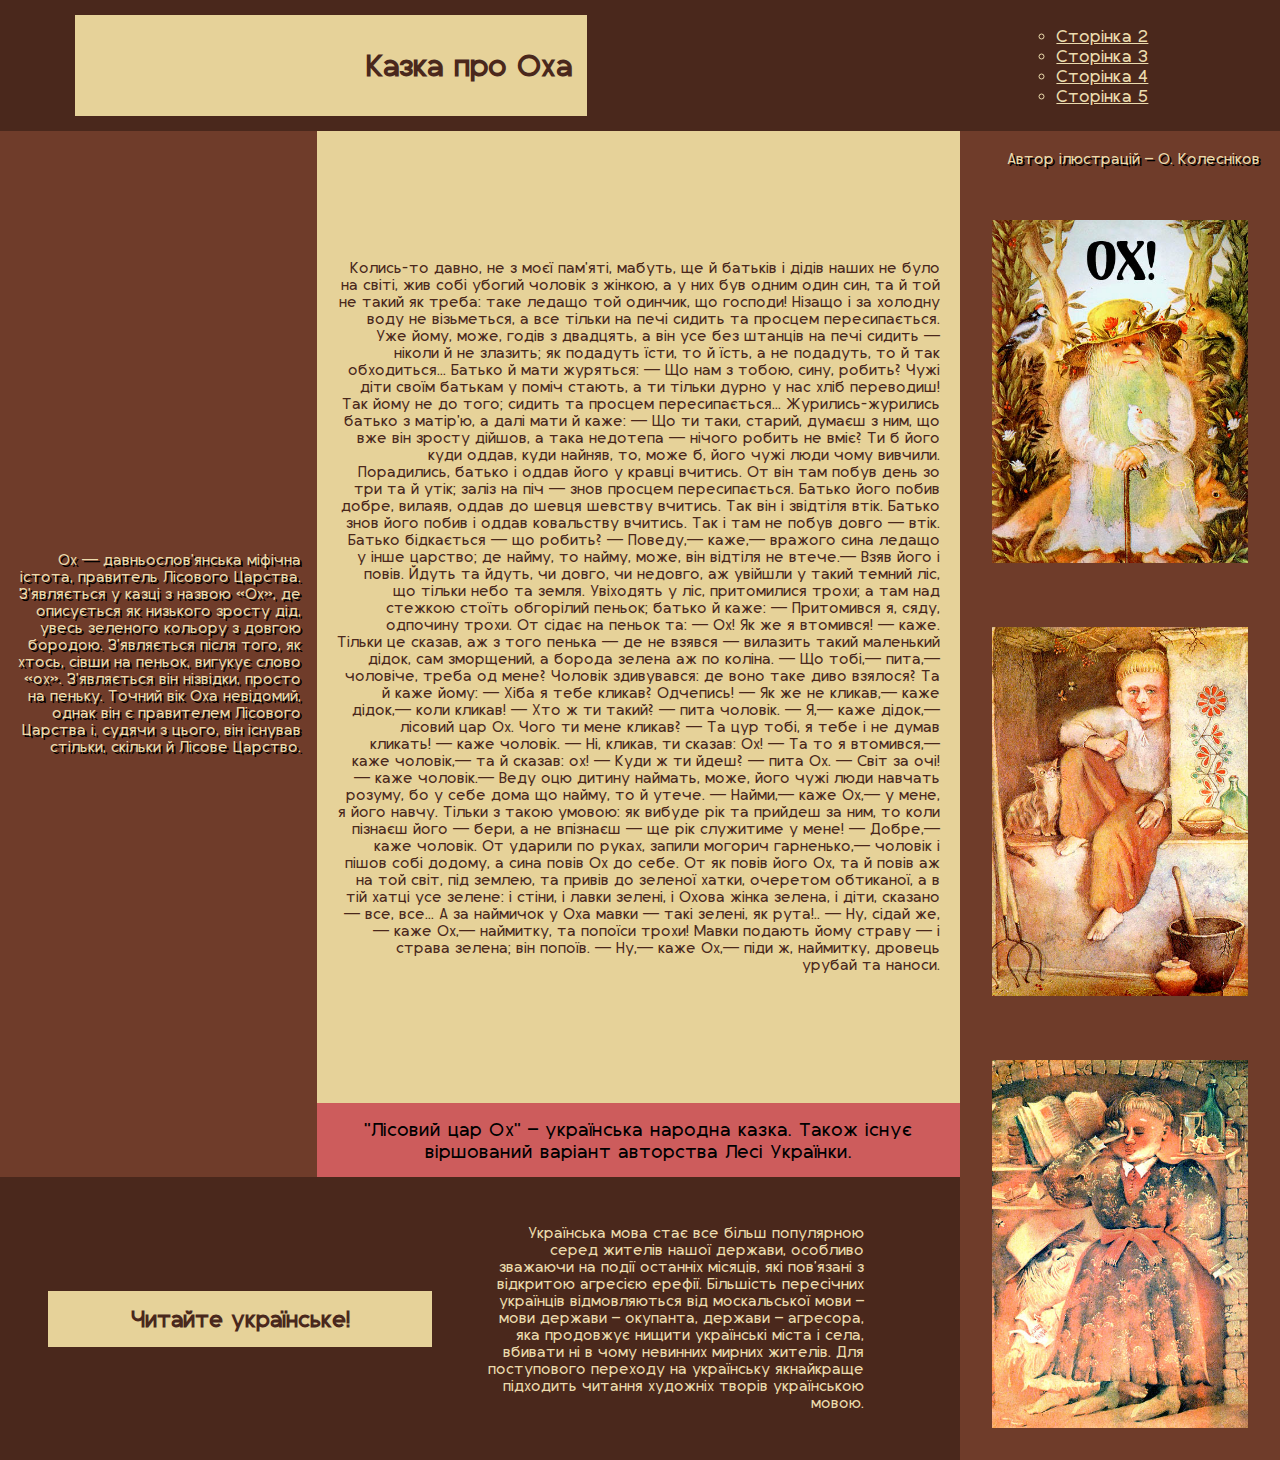
<file: index.html>
<!DOCTYPE html>
<html lang="uk">
<head>
    <meta charset="UTF-8">
    <title>Казка про Оха</title>
    <link rel="stylesheet" href="style.css">
</head>
<body>
    <header>
        <div id="top-box">
            <h1>Казка про Оха</h1>
        </div>
        <div id="menu">
            <ul>
                <li><a href="pages/page2.html">Сторінка 2</a></li>
                <li><a href="pages/page3.html">Сторінка 3</a></li>
                <li><a href="pages/page4.html">Сторінка 4</a></li>
                <li><a href="pages/page5.html">Сторінка 5</a></li>
            </ul>
        </div>
    </header>

    <div class="main">
        <div id="middle">
            <div id="mid-middle">
                <div id="left">
                <p>
                    Ох — давньослов'янська міфічна істота, правитель Лісового Царства. З'являється у казці з назвою
                    «Ох», де описується як низького зросту дід, увесь зеленого кольору з довгою бородою. З'являється
                    після того, як хтось, сівши на пеньок, вигукує слово «ох». З'являється він нізвідки, просто на
                    пеньку. Точний вік Оха невідомий, однак він є правителем Лісового Царства і, судячи з цього, він
                    існував стільки, скільки й Лісове Царство.
                </p>
                </div>
                <div id="central">
                    <div id="third">
                    <p>
                        Колись-то давно, не з моєї пам'яті, мабуть, ще й батьків і дідів наших не було на світі, жив собі убогий чоловік з жінкою, а у них був одним один син, та й той не такий як треба: таке ледащо той одинчик, що господи! Нізащо і за холодну воду не візьметься, а все тільки на печі сидить та просцем пересипається. Уже йому, може, годів з двадцять, а він усе без штанців на печі сидить — ніколи й не злазить; як подадуть їсти, то й їсть, а не подадуть, то й так обходиться... Батько й мати журяться:

                        — Що нам з тобою, сину, робить? Чужі діти своїм батькам у поміч стають, а ти тільки дурно у нас хліб переводиш!

                        Так йому не до того; сидить та просцем пересипається... Журились-журились батько з матір'ю, а далі мати й каже:

                        — Що ти таки, старий, думаєш з ним, що вже він зросту дійшов, а така недотепа — нічого робить не вміє? Ти б його куди оддав, куди найняв, то, може б, його чужі люди чому вивчили.

                        Порадились, батько і оддав його у кравці вчитись. От він там побув день зо три та й утік; заліз на піч — знов просцем пересипається. Батько його побив добре, вилаяв, оддав до шевця шевству вчитись. Так він і звідтіля втік. Батько знов його побив і оддав ковальству вчитись. Так і там не побув довго — втік. Батько бідкається — що робить?

                        — Поведу,— каже,— вражого сина ледащо у інше царство; де найму, то найму, може, він відтіля не втече.— Взяв його і повів.

                        Йдуть та йдуть, чи довго, чи недовго, аж увійшли у такий темний ліс, що тільки небо та земля. Увіходять у ліс, притомилися трохи; а там над стежкою стоїть обгорілий пеньок; батько й каже:

                        — Притомився я, сяду, одпочину трохи.

                        От сідає на пеньок та:

                        — Ох! Як же я втомився! — каже.

                        Тільки це сказав, аж з того пенька — де не взявся — вилазить такий маленький дідок, сам зморщений, а борода зелена аж по коліна.

                        — Що тобі,— пита,— чоловіче, треба од мене?

                        Чоловік здивувався: де воно таке диво взялося? Та й каже йому:

                        — Хіба я тебе кликав? Одчепись!

                        — Як же не кликав,— каже дідок,— коли кликав!

                        — Хто ж ти такий? — пита чоловік.

                        — Я,— каже дідок,— лісовий цар Ох. Чого ти мене кликав?

                        — Та цур тобі, я тебе і не думав кликать! — каже чоловік.

                        — Ні, кликав, ти сказав: Ох!

                        — Та то я втомився,— каже чоловік,— та й сказав: ох!

                        — Куди ж ти йдеш? — пита Ох.

                        — Світ за очі! — каже чоловік.— Веду оцю дитину наймать, може, його чужі люди навчать розуму, бо у себе дома що найму, то й утече.

                        — Найми,— каже Ох,— у мене, я його навчу. Тільки з такою умовою: як вибуде рік та прийдеш за ним, то коли пізнаєш його — бери, а не впізнаєш — ще рік служитиме у мене!

                        — Добре,— каже чоловік.

                        От ударили по руках, запили могорич гарненько,— чоловік і пішов собі додому, а сина повів Ох до себе.

                        От як повів його Ох, та й повів аж на той світ, під землею, та привів до зеленої хатки, очеретом обтиканої, а в тій хатці усе зелене: і стіни, і лавки зелені, і Охова жінка зелена, і діти, сказано — все, все... А за наймичок у Оха мавки — такі зелені, як рута!..

                        — Ну, сідай же,— каже Ох,— наймитку, та попоїси трохи!

                        Мавки подають йому страву — і страва зелена; він попоїв.

                        — Ну,— каже Ох,— піди ж, наймитку, дровець урубай та наноси.
                    </p>
                    </div>
                    <div id="fifth">
                        <p>
                            "Лісовий цар Ох" – українська народна казка. Також існує віршований варіант
                            авторства Лесі Українки.
                        </p>
                    </div>
                </div>
            </div>

            <div id="ender">
                <div id="down-box">
                    <h2>Читайте українське!</h2>
                </div>
                <p>
                    Українська мова стає все більш популярною серед жителів нашої держави, особливо зважаючи на події
                    останніх місяців, які пов’язані з відкритою агресією ерефії. Більшість пересічних українців
                    відмовляються від москальської мови – мови держави – окупанта, держави – агресора, яка продовжує
                    нищити українські міста і села, вбивати ні в чому невинних мирних жителів. Для поступового переходу
                    на українську якнайкраще підходить читання художніх творів українською мовою.
                </p>
            </div>
        </div>
        <div id="right">
            <p>Автор ілюстрацій – О. Колесніков</p>
            <img src="images/0.jpg" alt="Ох" usemap="#mapoh">
            <map name="mapoh">
                <area shape="rect" coords="1 1 432 578" alt="Ілюстрація"
                      href="https://xn--80aaukc.xn--j1amh/oh.html">
            </map>
            <img src="images/1.jpg" alt="Ох">
            <img src="images/2.jpg" alt="Ох">
        </div>
    </div>
</body>
</html>
</file>
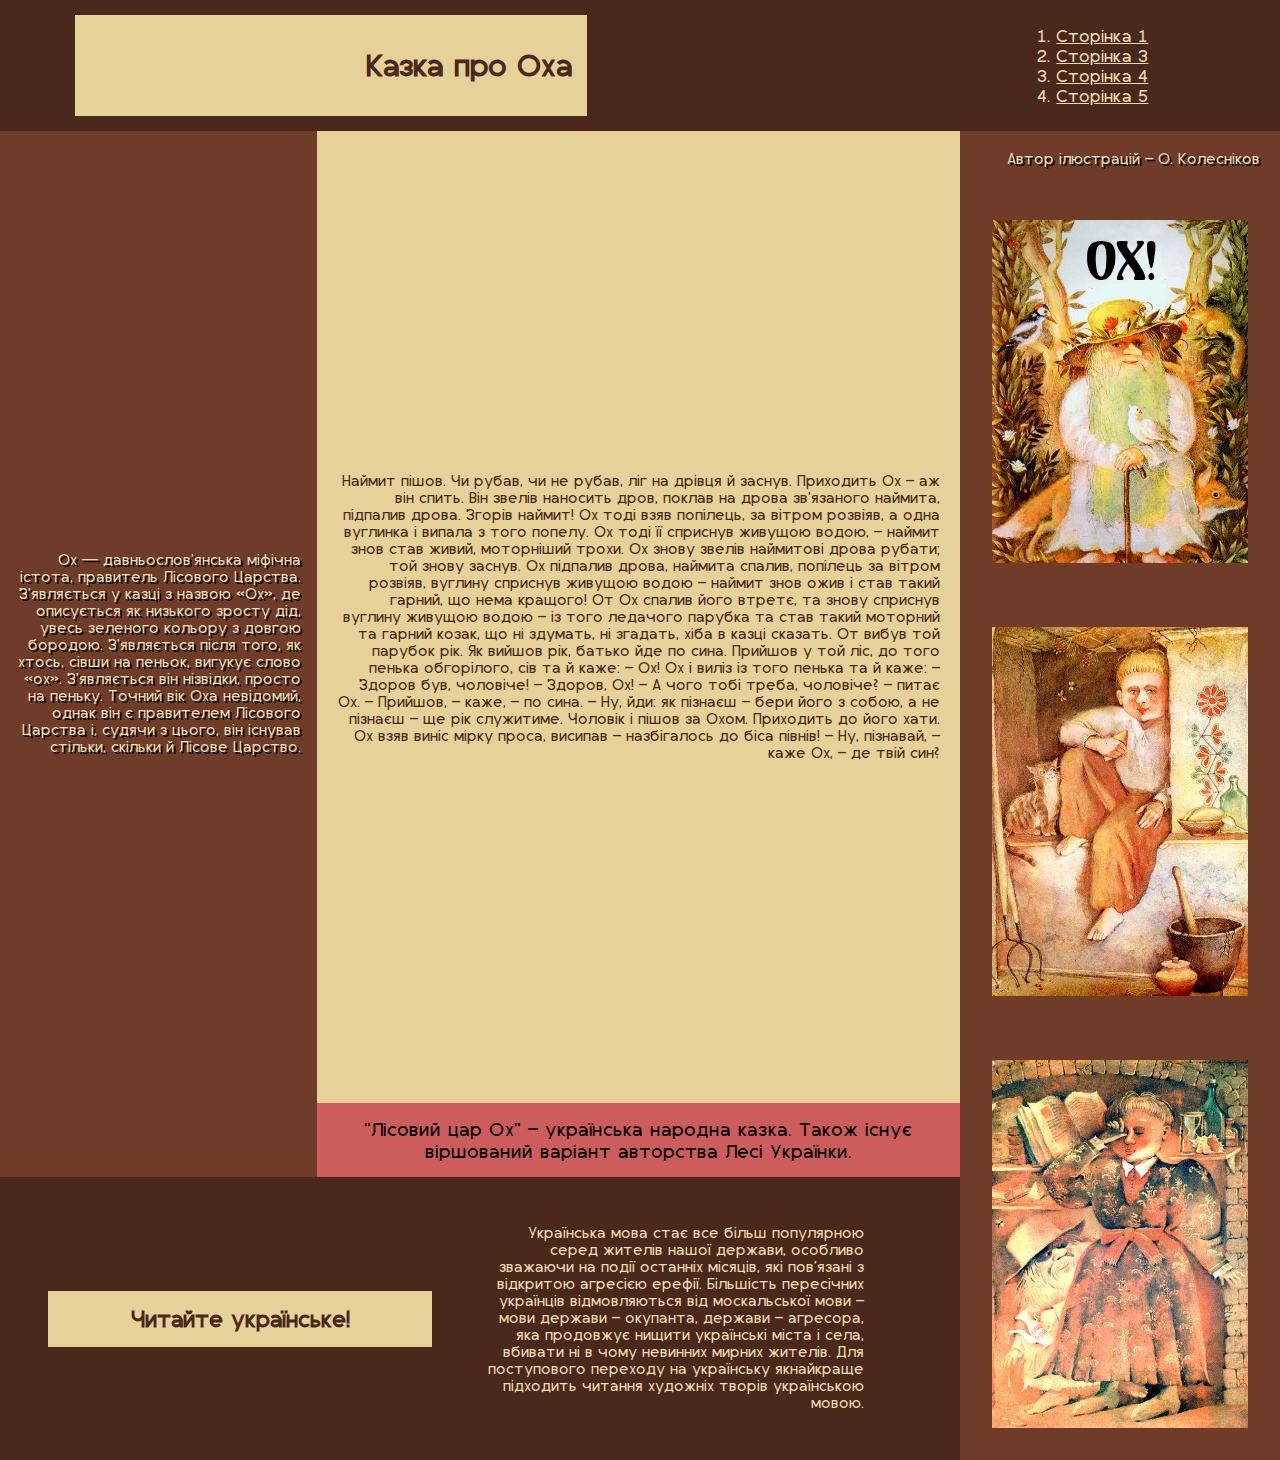
<file: pages/page2.html>
<!DOCTYPE html>
<html lang="uk">
<head>
    <meta charset="UTF-8">
    <title>Казка про Оха</title>
    <link rel="stylesheet" href="../style.css">
</head>
<body>
<header>
    <div id="top-box">
        <h1>Казка про Оха</h1>
    </div>
    <div id="menu">
        <ol>
            <li><a href="../index.html">Сторінка 1</a></li>
            <li><a href="page3.html">Сторінка 3</a></li>
            <li><a href="page4.html">Сторінка 4</a></li>
            <li><a href="page5.html">Сторінка 5</a></li>
        </ol>
    </div>
</header>

<div class="main">
    <div id="middle">
        <div id="mid-middle">
            <div id="left">
                <p>
                    Ох — давньослов'янська міфічна істота, правитель Лісового Царства. З'являється у казці з назвою
                    «Ох», де описується як низького зросту дід, увесь зеленого кольору з довгою бородою. З'являється
                    після того, як хтось, сівши на пеньок, вигукує слово «ох». З'являється він нізвідки, просто на
                    пеньку. Точний вік Оха невідомий, однак він є правителем Лісового Царства і, судячи з цього, він
                    існував стільки, скільки й Лісове Царство.
                </p>
            </div>
            <div id="central">
                <div id="third">
                    <p>
                        Наймит пішов. Чи рубав, чи не рубав, ліг на дрівця й заснув. Приходить Ох – аж він спить.
                        Він звелів наносить дров, поклав на дрова зв'язаного наймита, підпалив дрова. Згорів наймит! Ох
                        тоді взяв попілець, за вітром розвіяв, а одна вуглинка і випала з того попелу. Ох тоді її
                        сприснув живущою водою, – наймит знов став живий, моторніший трохи.

                        Ох знову звелів наймитові дрова рубати; той знову заснув. Ох підпалив дрова, наймита спалив,
                        попілець за вітром розвіяв, вуглину сприснув живущою водою – наймит знов ожив і став такий
                        гарний, що нема кращого! От Ох спалив його втретє, та знову сприснув вуглину живущою водою –
                        із того ледачого парубка та став такий моторний та гарний козак, що ні здумать, ні згадать,
                        хіба в казці сказать.
                        От вибув той парубок рік. Як вийшов рік, батько йде по сина. Прийшов у той ліс, до того пенька обгорілого, сів та й каже:

                        – Ох!

                        Ох і виліз із того пенька та й каже:

                        – Здоров був, чоловіче!

                        – Здоров, Ох!

                        – А чого тобі треба, чоловіче? – питає Ох.

                        – Прийшов, – каже, – по сина.

                        – Ну, йди: як пізнаєш – бери його з собою, а не пізнаєш – ще рік служитиме.

                        Чоловік і пішов за Охом. Приходить до його хати.

                        Ох взяв виніс мірку проса, висипав – назбігалось до біса півнів!

                        – Ну, пізнавай, – каже Ох, – де твій син?
                    </p>
                </div>
                <div id="fifth">
                    <p>
                        "Лісовий цар Ох" – українська народна казка. Також існує віршований варіант авторства
                        Лесі Українки.
                    </p>
                </div>
            </div>
        </div>

        <div id="ender">
            <div id="down-box">
                <h2>Читайте українське!</h2>
            </div>
            <p>
                Українська мова стає все більш популярною серед жителів нашої держави, особливо зважаючи на події
                останніх місяців, які пов’язані з відкритою агресією ерефії. Більшість пересічних українців
                відмовляються від москальської мови – мови держави – окупанта, держави – агресора, яка продовжує
                нищити українські міста і села, вбивати ні в чому невинних мирних жителів. Для поступового переходу
                на українську якнайкраще підходить читання художніх творів українською мовою.
            </p>
        </div>
    </div>
    <div id="right">
        <p>Автор ілюстрацій – О. Колесніков</p>
        <img src="../images/0.jpg" alt="Ох" usemap="#mapoh">
        <map name="mapoh">
            <area shape="rect" coords="1 1 432 578" alt="Ілюстрація"
                  href="https://xn--80aaukc.xn--j1amh/oh.html">
        </map>
        <img src="../images/1.jpg" alt="Ох">
        <img src="../images/2.jpg" alt="Ох">
    </div>
</div>
</body>
</html>
</file>
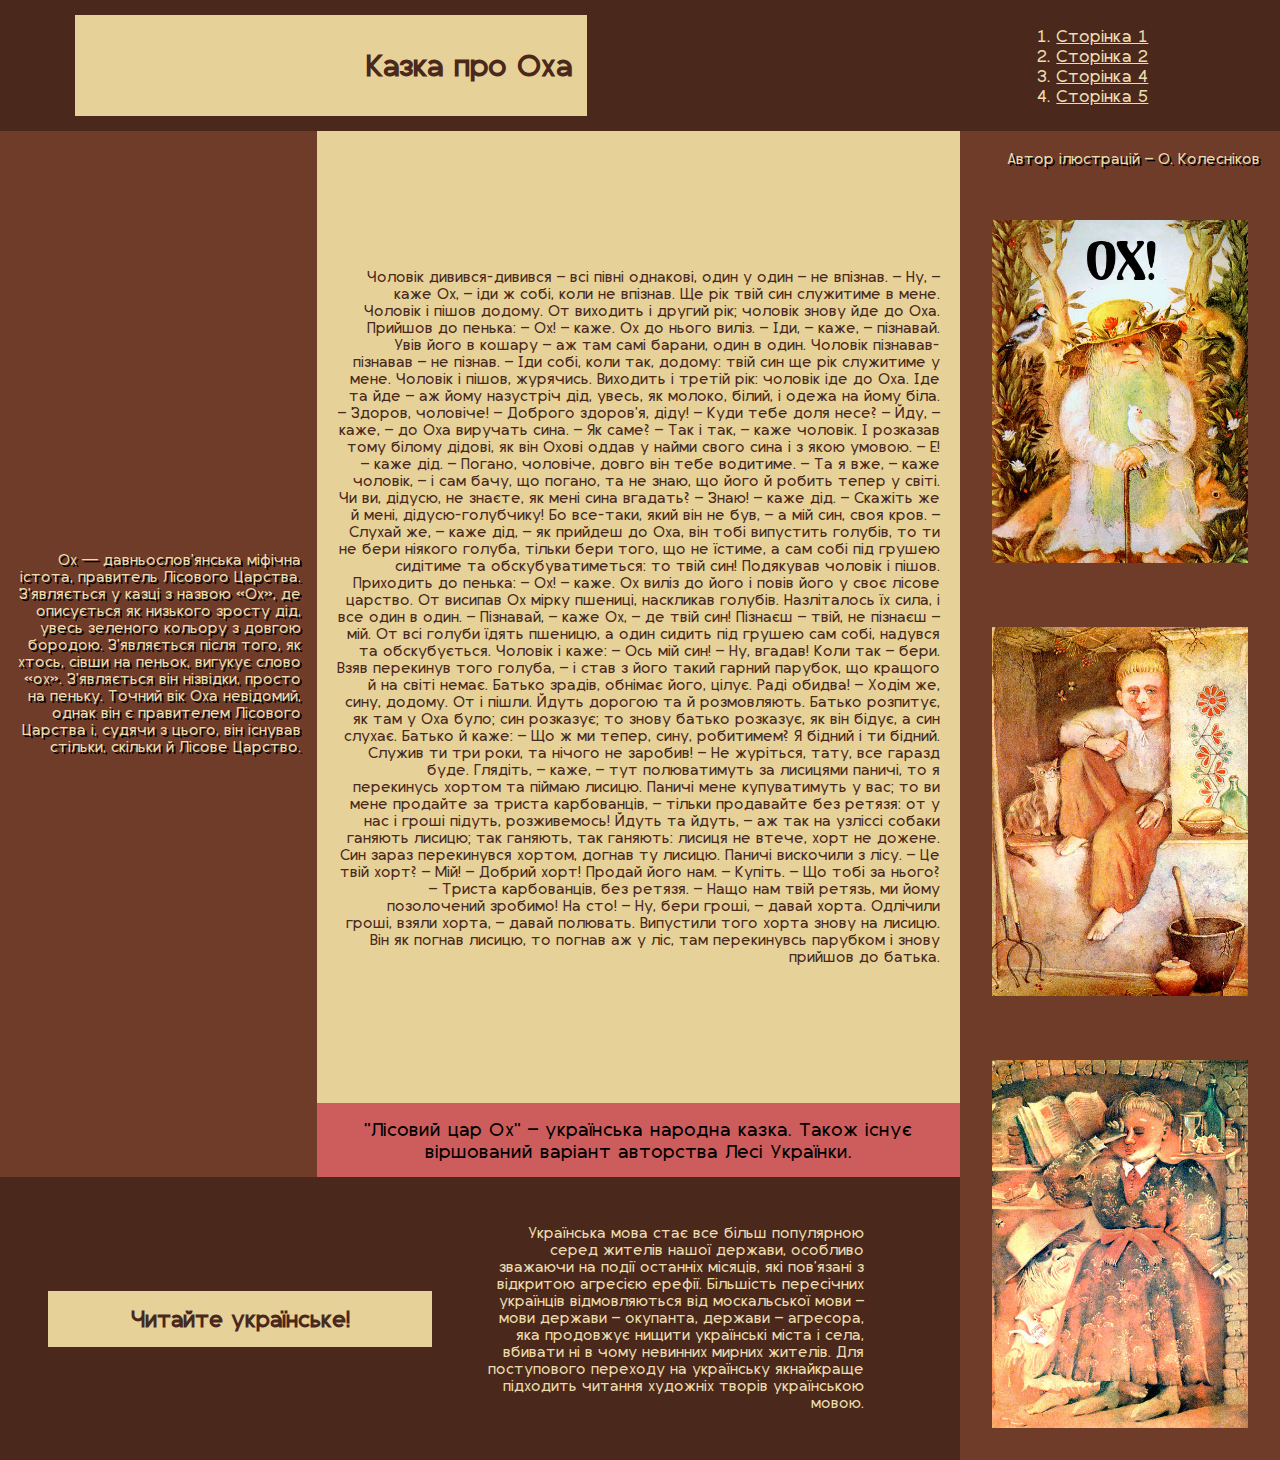
<file: pages/page3.html>
<!DOCTYPE html>
<html lang="uk">
<head>
    <meta charset="UTF-8">
    <title>Казка про Оха</title>
    <link rel="stylesheet" href="../style.css">
</head>
<body>
<header>
    <div id="top-box">
        <h1>Казка про Оха</h1>
    </div>
    <div id="menu">
        <ol>
            <li><a href="../index.html">Сторінка 1</a></li>
            <li><a href="page2.html">Сторінка 2</a></li>
            <li><a href="page4.html">Сторінка 4</a></li>
            <li><a href="page5.html">Сторінка 5</a></li>
        </ol>
    </div>
</header>

<div class="main">
    <div id="middle">
        <div id="mid-middle">
            <div id="left">
                <p>
                    Ох — давньослов'янська міфічна істота, правитель Лісового Царства. З'являється у казці з назвою
                    «Ох», де описується як низького зросту дід, увесь зеленого кольору з довгою бородою. З'являється
                    після того, як хтось, сівши на пеньок, вигукує слово «ох». З'являється він нізвідки, просто на
                    пеньку. Точний вік Оха невідомий, однак він є правителем Лісового Царства і, судячи з цього, він
                    існував стільки, скільки й Лісове Царство.
                </p>
            </div>
            <div id="central">
                <div id="third">
                    <p>
                        Чоловік дивився-дивився – всі півні однакові, один у один – не впізнав.

                        – Ну, – каже Ох, – іди ж собі, коли не впізнав. Ще рік твій син служитиме в мене.

                        Чоловік і пішов додому.

                        От виходить і другий рік; чоловік знову йде до Оха. Прийшов до пенька:

                        – Ох! – каже.

                        Ох до нього виліз.

                        – Іди, – каже, – пізнавай.

                        Увів його в кошару – аж там самі барани, один в один. Чоловік пізнавав-пізнавав – не пізнав.

                        – Іди собі, коли так, додому: твій син ще рік служитиме у мене.

                        Чоловік і пішов, журячись.

                        Виходить і третій рік: чоловік іде до Оха. Іде та йде – аж йому назустріч дід, увесь, як
                        молоко, білий, і одежа на йому біла.

                        – Здоров, чоловіче!

                        – Доброго здоров'я, діду!

                        – Куди тебе доля несе?

                        – Йду, – каже, – до Оха виручать сина.

                        – Як саме?

                        – Так і так, – каже чоловік. І розказав тому білому дідові, як він Охові оддав у найми свого
                        сина і з якою умовою.

                        – Е! – каже дід. – Погано, чоловіче, довго він тебе водитиме.

                        – Та я вже, – каже чоловік, – і сам бачу, що погано, та не знаю, що його й робить тепер у
                        світі. Чи ви, дідусю, не знаєте, як мені сина вгадать?

                        – Знаю! – каже дід.

                        – Скажіть же й мені, дідусю-голубчику! Бо все-таки, який він не був, – а мій син, своя кров.

                        – Слухай же, – каже дід, – як прийдеш до Оха, він тобі випустить голубів, то ти не бери ніякого
                        голуба, тільки бери того, що не їстиме, а сам собі під грушею сидітиме та обскубуватиметься:
                        то твій син!

                        Подякував чоловік і пішов. Приходить до пенька:

                        – Ох! – каже.

                        Ох виліз до його і повів його у своє лісове царство. От висипав Ох мірку пшениці, наскликав
                        голубів. Назліталось їх сила, і все один в один.

                        – Пізнавай, – каже Ох, – де твій син! Пізнаєш – твій, не пізнаєш – мій.

                        От всі голуби їдять пшеницю, а один сидить під грушею сам собі, надувся та обскубується.
                        Чоловік і каже:

                        – Ось мій син!

                        – Ну, вгадав! Коли так – бери.

                        Взяв перекинув того голуба, – і став з його такий гарний парубок, що кращого й на світі немає.

                        Батько зрадів, обнімає його, цілує. Раді обидва!

                        – Ходім же, сину, додому.

                        От і пішли.

                        Йдуть дорогою та й розмовляють. Батько розпитує, як там у Оха було; син розказує; то знову
                        батько розказує, як він бідує, а син слухає. Батько й каже:

                        – Що ж ми тепер, сину, робитимем? Я бідний і ти бідний. Служив ти три роки, та нічого не
                        заробив!

                        – Не журіться, тату, все гаразд буде. Глядіть, – каже, – тут полюватимуть за лисицями паничі,
                        то я перекинусь хортом та піймаю лисицю. Паничі мене купуватимуть у вас; то ви мене продайте за
                        триста карбованців, – тільки продавайте без ретязя: от у нас і гроші підуть, розживемось!

                        Йдуть та йдуть, – аж так на узліссі собаки ганяють лисицю; так ганяють, так ганяють: лисиця
                        не втече, хорт не дожене. Син зараз перекинувся хортом, догнав ту лисицю. Паничі вискочили
                        з лісу.

                        – Це твій хорт?

                        – Мій!

                        – Добрий хорт! Продай його нам.

                        – Купіть.

                        – Що тобі за нього?

                        – Триста карбованців, без ретязя.

                        – Нащо нам твій ретязь, ми йому позолочений зробимо! На сто!

                        – Ну, бери гроші, – давай хорта.

                        Одлічили гроші, взяли хорта, – давай полювать. Випустили того хорта знову на лисицю. Він як
                        погнав лисицю, то погнав аж у ліс, там перекинувсь парубком і знову прийшов до батька.
                    </p>
                </div>
                <div id="fifth">
                    <p>
                        "Лісовий цар Ох" – українська народна казка. Також існує віршований варіант авторства
                        Лесі Українки.
                    </p>
                </div>
            </div>
        </div>

        <div id="ender">
            <div id="down-box">
                <h2>Читайте українське!</h2>
            </div>
            <p>
                Українська мова стає все більш популярною серед жителів нашої держави, особливо зважаючи на події
                останніх місяців, які пов’язані з відкритою агресією ерефії. Більшість пересічних українців
                відмовляються від москальської мови – мови держави – окупанта, держави – агресора, яка продовжує
                нищити українські міста і села, вбивати ні в чому невинних мирних жителів. Для поступового переходу
                на українську якнайкраще підходить читання художніх творів українською мовою.
            </p>
        </div>
    </div>
    <div id="right">
        <p>Автор ілюстрацій – О. Колесніков</p>
        <img src="../images/0.jpg" alt="Ох" usemap="#mapoh">
        <map name="mapoh">
            <area shape="rect" coords="1 1 432 578" alt="Ілюстрація"
                  href="https://xn--80aaukc.xn--j1amh/oh.html">
        </map>
        <img src="../images/1.jpg" alt="Ох">
        <img src="../images/2.jpg" alt="Ох">
    </div>
</div>
</body>
</html>
</file>
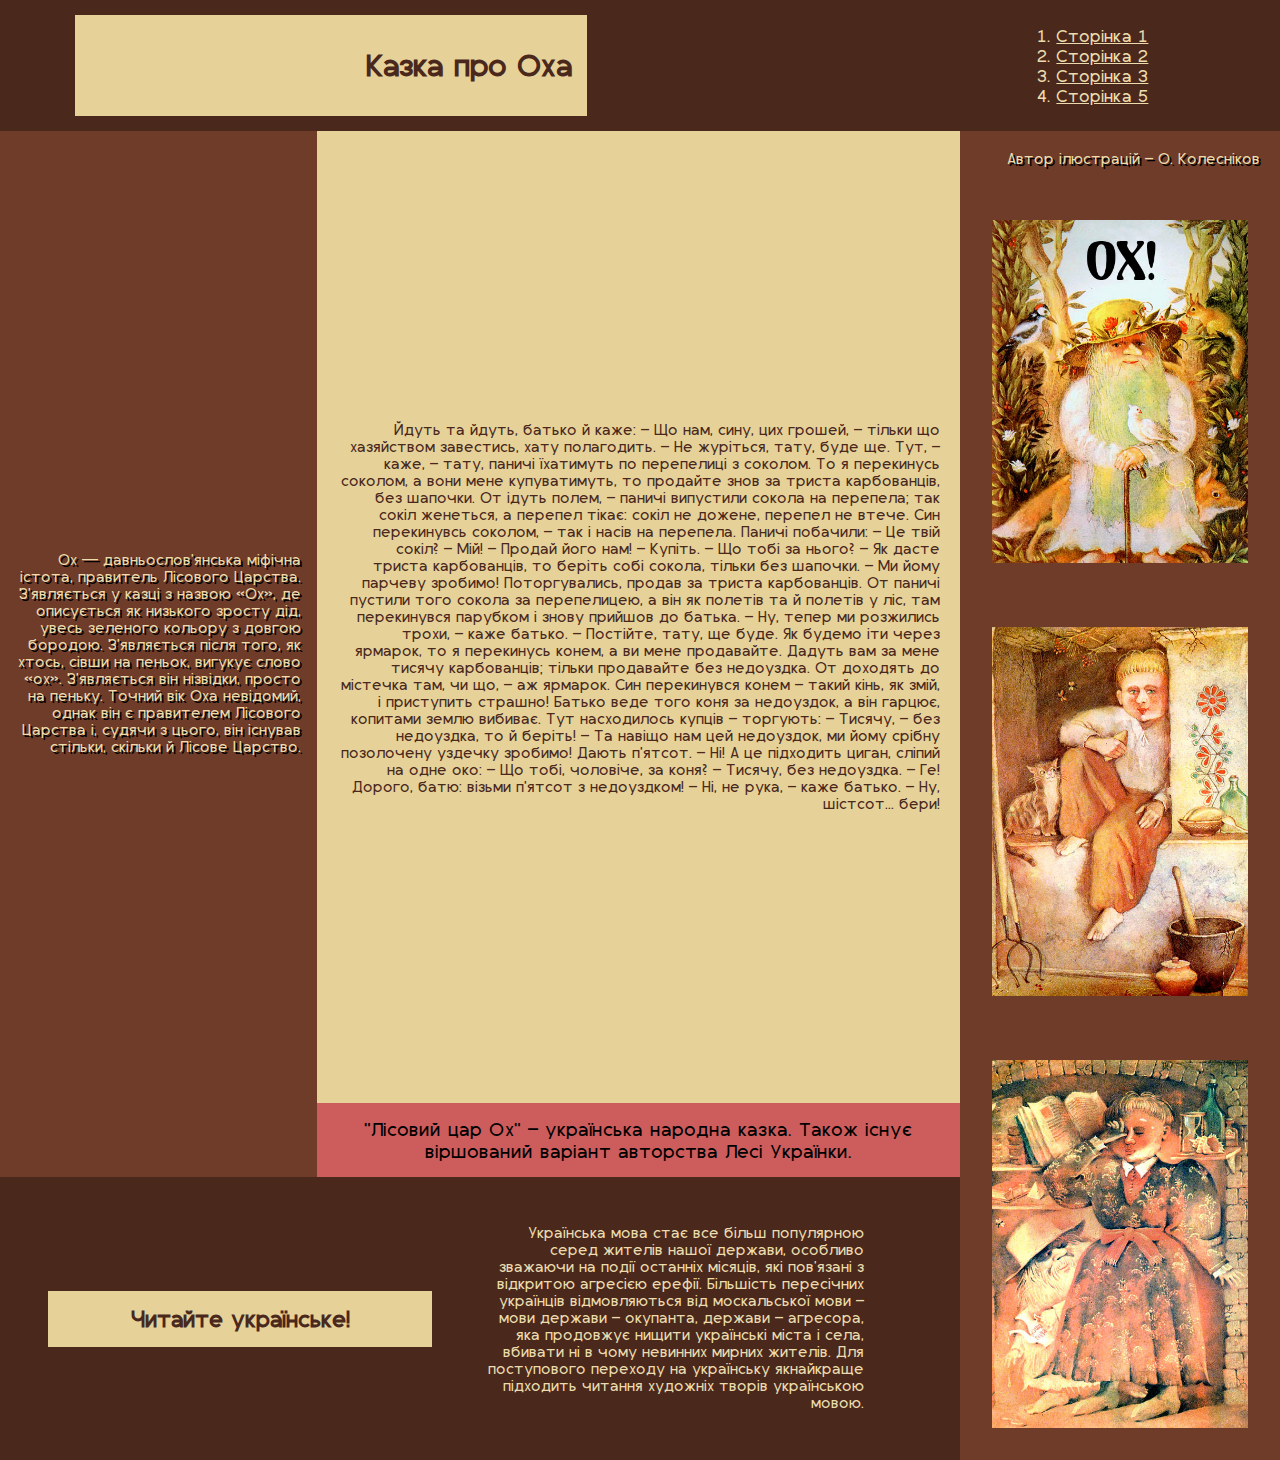
<file: pages/page4.html>
<!DOCTYPE html>
<html lang="uk">
<head>
    <meta charset="UTF-8">
    <title>Казка про Оха</title>
    <link rel="stylesheet" href="../style.css">
</head>
<body>
<header>
    <div id="top-box">
        <h1>Казка про Оха</h1>
    </div>
    <div id="menu">
        <ol>
            <li><a href="../index.html">Сторінка 1</a></li>
            <li><a href="page2.html">Сторінка 2</a></li>
            <li><a href="page3.html">Сторінка 3</a></li>
            <li><a href="page5.html">Сторінка 5</a></li>
        </ol>
    </div>
</header>

<div class="main">
    <div id="middle">
        <div id="mid-middle">
            <div id="left">
                <p>
                    Ох — давньослов'янська міфічна істота, правитель Лісового Царства. З'являється у казці з назвою
                    «Ох», де описується як низького зросту дід, увесь зеленого кольору з довгою бородою. З'являється
                    після того, як хтось, сівши на пеньок, вигукує слово «ох». З'являється він нізвідки, просто на
                    пеньку. Точний вік Оха невідомий, однак він є правителем Лісового Царства і, судячи з цього, він
                    існував стільки, скільки й Лісове Царство.
                </p>
            </div>
            <div id="central">
                <div id="third">
                    <p>
                        Йдуть та йдуть, батько й каже:

                        – Що нам, сину, цих грошей, – тільки що хазяйством завестись, хату полагодить.

                        – Не журіться, тату, буде ще. Тут, – каже, – тату, паничі їхатимуть по перепелиці з соколом. То я перекинусь соколом, а вони мене купуватимуть, то продайте знов за триста карбованців, без шапочки.

                        От ідуть полем, – паничі випустили сокола на перепела; так сокіл женеться, а перепел тікає: сокіл не дожене, перепел не втече. Син перекинувсь соколом, – так і насів на перепела. Паничі побачили:

                        – Це твій сокіл?

                        – Мій!

                        – Продай його нам!

                        – Купіть.

                        – Що тобі за нього?

                        – Як дасте триста карбованців, то беріть собі сокола, тільки без шапочки.

                        – Ми йому парчеву зробимо!
                        Поторгувались, продав за триста карбованців. От паничі пустили того сокола за перепелицею, а він як полетів та й полетів у ліс, там перекинувся парубком і знову прийшов до батька.

                        – Ну, тепер ми розжились трохи, – каже батько.

                        – Постійте, тату, ще буде. Як будемо іти через ярмарок, то я перекинусь конем, а ви мене продавайте. Дадуть вам за мене тисячу карбованців; тільки продавайте без недоуздка.

                        От доходять до містечка там, чи що, – аж ярмарок. Син перекинувся конем – такий кінь, як змій, і приступить страшно! Батько веде того коня за недоуздок, а він гарцює, копитами землю вибиває. Тут насходилось купців – торгують:

                        – Тисячу, – без недоуздка, то й беріть!

                        – Та навіщо нам цей недоуздок, ми йому срібну позолочену уздечку зробимо!

                        Дають п'ятсот.

                        – Ні!

                        А це підходить циган, сліпий на одне око:

                        – Що тобі, чоловіче, за коня?

                        – Тисячу, без недоуздка.

                        – Ге! Дорого, батю: візьми п'ятсот з недоуздком!

                        – Ні, не рука, – каже батько.

                        – Ну, шістсот... бери!
                    </p>
                </div>
                <div id="fifth">
                    <p>
                        "Лісовий цар Ох" – українська народна казка. Також існує віршований варіант авторства
                        Лесі Українки.
                    </p>
                </div>
            </div>
        </div>

        <div id="ender">
            <div id="down-box">
                <h2>Читайте українське!</h2>
            </div>
            <p>
                Українська мова стає все більш популярною серед жителів нашої держави, особливо зважаючи на події
                останніх місяців, які пов’язані з відкритою агресією ерефії. Більшість пересічних українців
                відмовляються від москальської мови – мови держави – окупанта, держави – агресора, яка продовжує
                нищити українські міста і села, вбивати ні в чому невинних мирних жителів. Для поступового переходу
                на українську якнайкраще підходить читання художніх творів українською мовою.
            </p>
        </div>
    </div>
    <div id="right">
        <p>Автор ілюстрацій – О. Колесніков</p>
        <img src="../images/0.jpg" alt="Ох" usemap="#mapoh">
        <map name="mapoh">
            <area shape="rect" coords="1 1 432 578" alt="Ілюстрація"
                  href="https://xn--80aaukc.xn--j1amh/oh.html">
        </map>
        <img src="../images/1.jpg" alt="Ох">
        <img src="../images/2.jpg" alt="Ох">
    </div>
</div>
</body>
</html>
</file>
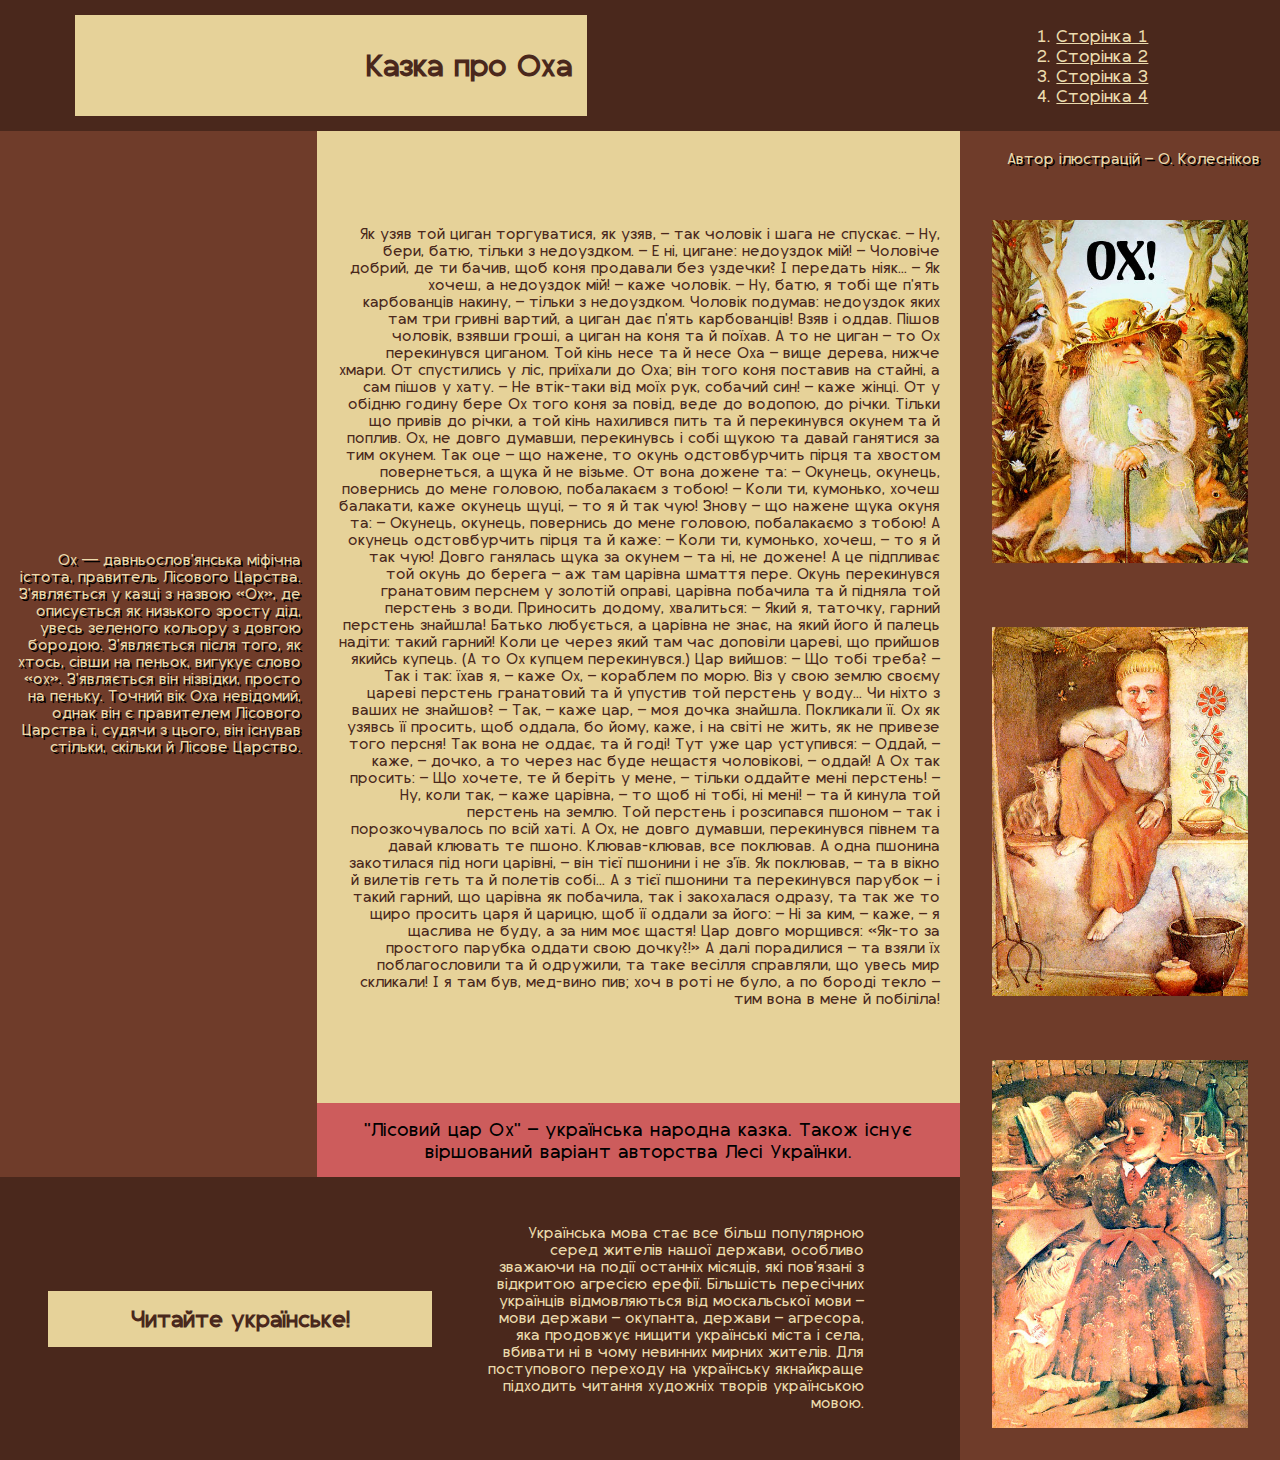
<file: pages/page5.html>
<!DOCTYPE html>
<html lang="uk">
<head>
    <meta charset="UTF-8">
    <title>Казка про Оха</title>
    <link rel="stylesheet" href="../style.css">
</head>
<body>
<header>
    <div id="top-box">
        <h1>Казка про Оха</h1>
    </div>
    <div id="menu">
        <ol>
            <li><a href="../index.html">Сторінка 1</a></li>
            <li><a href="page2.html">Сторінка 2</a></li>
            <li><a href="page3.html">Сторінка 3</a></li>
            <li><a href="page4.html">Сторінка 4</a></li>
        </ol>
    </div>
</header>

<div class="main">
    <div id="middle">
        <div id="mid-middle">
            <div id="left">
                <p>
                    Ох — давньослов'янська міфічна істота, правитель Лісового Царства. З'являється у казці з назвою
                    «Ох», де описується як низького зросту дід, увесь зеленого кольору з довгою бородою. З'являється
                    після того, як хтось, сівши на пеньок, вигукує слово «ох». З'являється він нізвідки, просто на
                    пеньку. Точний вік Оха невідомий, однак він є правителем Лісового Царства і, судячи з цього, він
                    існував стільки, скільки й Лісове Царство.
                </p>
            </div>
            <div id="central">
                <div id="third">
                    <p>
                        Як узяв той циган торгуватися, як узяв, – так чоловік і шага не спускає.

                        – Ну, бери, батю, тільки з недоуздком.

                        – Е ні, цигане: недоуздок мій!

                        – Чоловіче добрий, де ти бачив, щоб коня продавали без уздечки? І передать ніяк...

                        – Як хочеш, а недоуздок мій! – каже чоловік.

                        – Ну, батю, я тобі ще п'ять карбованців накину, – тільки з недоуздком.

                        Чоловік подумав: недоуздок яких там три гривні вартий, а циган дає п'ять карбованців! Взяв і
                        оддав. Пішов чоловік, взявши гроші, а циган на коня та й поїхав. А то не циган – то Ох
                        перекинувся циганом.

                        Той кінь несе та й несе Оха – вище дерева, нижче хмари. От спустились у ліс, приїхали до Оха;
                        він того коня поставив на стайні, а сам пішов у хату.

                        – Не втік-таки від моїх рук, собачий син! – каже жінці.

                        От у обідню годину бере Ох того коня за повід, веде до водопою, до річки. Тільки що привів до
                        річки, а той кінь нахилився пить та й перекинувся окунем та й поплив. Ох, не довго думавши,
                        перекинувсь і собі щукою та давай ганятися за тим окунем. Так оце – що нажене, то окунь
                        одстовбурчить пірця та хвостом повернеться, а щука й не візьме. От вона дожене та:

                        – Окунець, окунець, повернись до мене головою, побалакаєм з тобою!

                        – Коли ти, кумонько, хочеш балакати, каже окунець щуці, – то я й так чую!

                        Знову – що нажене щука окуня та:

                        – Окунець, окунець, повернись до мене головою, побалакаємо з тобою!

                        А окунець одстовбурчить пірця та й каже:

                        – Коли ти, кумонько, хочеш, – то я й так чую!

                        Довго ганялась щука за окунем – та ні, не дожене!
                        А це підпливає той окунь до берега – аж там царівна шмаття пере. Окунь перекинувся гранатовим
                        перснем у золотій оправі, царівна побачила та й підняла той перстень з води.
                        Приносить додому, хвалиться:

                        – Який я, таточку, гарний перстень знайшла!

                        Батько любується, а царівна не знає, на який його й палець надіти: такий гарний!

                        Коли це через який там час доповіли цареві, що прийшов якийсь купець. (А то Ох купцем
                        перекинувся.) Цар вийшов:

                        – Що тобі треба?

                        – Так і так: їхав я, – каже Ох, – кораблем по морю. Віз у свою землю своєму цареві перстень
                        гранатовий та й упустив той перстень у воду... Чи ніхто з ваших не знайшов?

                        – Так, – каже цар, – моя дочка знайшла.

                        Покликали її. Ох як узявсь її просить, щоб оддала, бо йому, каже, і на світі не жить, як не
                        привезе того персня! Так вона не оддає, та й годі!

                        Тут уже цар уступився:

                        – Оддай, – каже, – дочко, а то через нас буде нещастя чоловікові, – оддай!

                        А Ох так просить:

                        – Що хочете, те й беріть у мене, – тільки оддайте мені перстень!

                        – Ну, коли так, – каже царівна, – то щоб ні тобі, ні мені! – та й кинула той перстень на землю.
                        Той перстень і розсипався пшоном – так і порозкочувалось по всій хаті. А Ох, не довго думавши,
                        перекинувся півнем та давай клювать те пшоно. Клював-клював, все поклював. А одна пшонина
                        закотилася під ноги царівні, – він тієї пшонини і не з'їв. Як поклював, – та в вікно й вилетів
                        геть та й полетів собі...

                        А з тієї пшонини та перекинувся парубок – і такий гарний, що царівна як побачила, так і
                        закохалася одразу, та так же то щиро просить царя й царицю, щоб її оддали за його:

                        – Ні за ким, – каже, – я щаслива не буду, а за ним моє щастя!

                        Цар довго морщився: «Як-то за простого парубка оддати свою дочку?!» А далі порадилися –
                        та взяли їх поблагословили та й одружили, та таке весілля справляли, що увесь мир скликали!
                        І я там був, мед-вино пив; хоч в роті не було, а по бороді текло – тим вона в мене й побіліла!
                    </p>
                </div>
                <div id="fifth">
                    <p>
                        "Лісовий цар Ох" – українська народна казка. Також існує віршований варіант авторства
                        Лесі Українки.
                    </p>
                </div>
            </div>
        </div>

        <div id="ender">
            <div id="down-box">
                <h2>Читайте українське!</h2>
            </div>
            <p>
                Українська мова стає все більш популярною серед жителів нашої держави, особливо зважаючи на події
                останніх місяців, які пов’язані з відкритою агресією ерефії. Більшість пересічних українців
                відмовляються від москальської мови – мови держави – окупанта, держави – агресора, яка продовжує
                нищити українські міста і села, вбивати ні в чому невинних мирних жителів. Для поступового переходу
                на українську якнайкраще підходить читання художніх творів українською мовою.
            </p>
        </div>
    </div>
    <div id="right">
        <p>Автор ілюстрацій – О. Колесніков</p>
        <img src="../images/0.jpg" alt="Ох" usemap="#mapoh">
        <map name="mapoh">
            <area shape="rect" coords="1 1 432 578" alt="Ілюстрація"
                  href="https://xn--80aaukc.xn--j1amh/oh.html">
        </map>
        <img src="../images/1.jpg" alt="Ох">
        <img src="../images/2.jpg" alt="Ох">
    </div>
</div>
</body>
</html>
</file>
<file: style.css>
@font-face {
    font-family: Yftoow;
    src: url("Yftoow-R.ttf");
}

a:link{color: #ebdbad;}
a:visited{color: indianred}

body{
    font-family: "Yftoow", sans-serif;
    margin: 0;
}

header{
    display: flex;
    background-color: #4a281c;
    color: #ebdbad;
}

#menu{
    width: 40%;
    display: flex;
    font-size: 18px;
    align-items: center;
    justify-content: right;
}
#menu>ol{margin: 5%;}
#menu>ul{
    margin: 5%;
    list-style: circle outside;
    padding: 0;
}

#top-box{
    display: flex;
    width: 40%;
    background-color: #e6d299;
    margin: 15px 75px;
    color: #4a281c;
    align-items: center;
    justify-content: right;
}

h1{
    margin-right: 3%;
}

.main{
    display: flex;
    height: 85%;

}

#middle{
    width: 75%;
    display: flex;
    flex-direction: column;
    flex: 1;
}

#mid-middle{
    display: flex;
    flex: 1;
}

#central{
    width: 67%;
    display: flex;
    flex-direction: column;
}

#third{
    background-color: #e6d299;
    display: flex;
    flex: 1;
    flex-direction: column;
    align-items: center;
    justify-content: center;
    text-align: right;
}

#fifth{
    display: flex;
    background-color: indianred;
    text-align: center;
}

#fifth>p{
    margin: 15px 15px 15px;
    font-size: 20px;
}

#left{
    background-color: #6f3c2a;
    align-items: center;
    display: flex;
    flex: 1;
    width: 33%;
}

#left>p{
    margin: 5%;
    text-align: right;
    color: #ebdbad;
    text-shadow: 2px 2px black;
}

#third>p{
    margin: 20px 20px 20px 20px;
    color: #4a281c;
}

#right{
    background-color: #6f3c2a;
    width: 25%;
    display: flex;
    flex-direction: column;
    color: #ebdbad;
    text-shadow: 2px 2px black;
}
#right>p{
    margin: 20px;
    text-align: right;
}
#right>img{
    width: 80%;
    margin: 10% 10%;
}

#ender{
    min-height: 100px;
    background-color: #4a281c;
    display: flex;
    justify-content: center;
    align-items: center;
}

h2{
    margin: 10px;
}

#down-box{
    display: flex;
    justify-content: center;
    align-items: center;
    background-color: #e6d299;
    color: #4a281c;
    width: 40%;
    height: 20%;
}

#ender>p{
    width: 40%;
    margin: 5%;
    color: #ebdbad;
    text-align: right;
}
</file>
